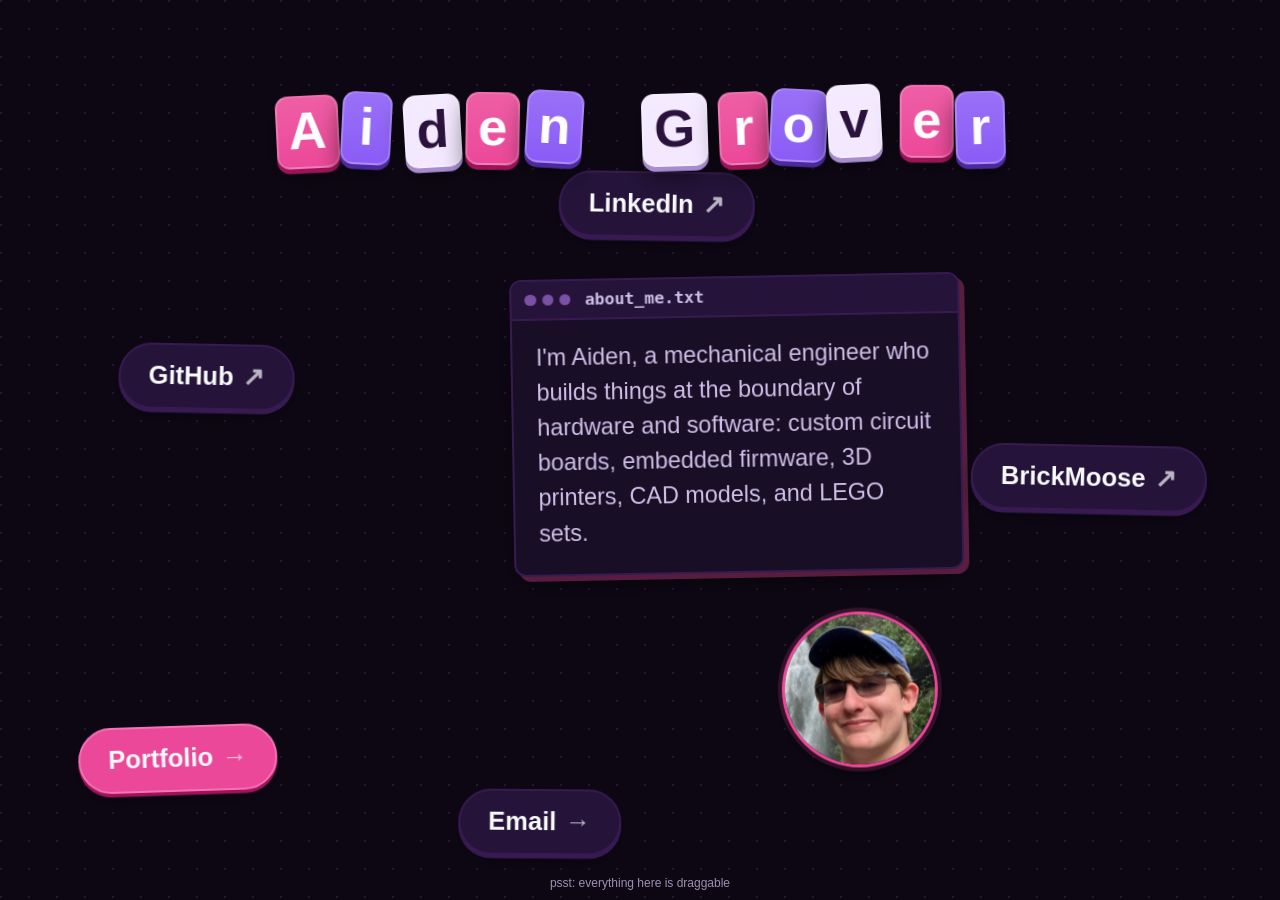
<file: home/index.html>
<!DOCTYPE html>
<html lang="en">

<head>
    <meta charset="UTF-8">
    <meta name="viewport" content="width=device-width, initial-scale=1.0, viewport-fit=cover">
    <title>Aiden Grover</title>
    <meta name="theme-color" content="#0d0714">

    <link rel="icon" type="image/png" href="../assets/favicon.png">
    <link rel="stylesheet" href="../home/home.css">

    <meta name="description"
        content="Aiden Grover: mechanical engineer and founder of BrickMoose. Custom circuit boards, embedded firmware, 3D printers, CAD, and LEGO sets.">
    <meta name="author" content="Aiden Grover">
    <link rel="canonical" href="https://aidengrover.com/home/">

    <meta property="og:type" content="website">
    <meta property="og:url" content="https://aidengrover.com/home/">
    <meta property="og:title" content="Aiden Grover">
    <meta property="og:description"
        content="Mechanical engineer and founder of BrickMoose. Custom circuit boards, embedded firmware, 3D printers, CAD, and LEGO sets.">
    <meta property="og:image" content="https://aidengrover.com/assets/sandcastle.png">

    <script defer src="https://cloud.umami.is/script.js"
        data-website-id="7434b1e9-c6a0-4906-a875-d2a3e647d3a1"></script>
</head>

<body>

    <div id="cursor-glow" class="cursor-glow"></div>

    <!--
        Everything with class "body" becomes a draggable physics object when JavaScript
        runs (see home.js). Without JavaScript the page falls back to a plain centered
        layout, so the links always work.

        data-shape: "circle" | "rect" (default rect)     data-density: heavier = harder to shove
    -->
    <main id="stage" class="stage">
        <h1 class="title">Aiden Grover</h1>

        <div class="body portrait" data-shape="circle" data-density="2.5">
            <!-- Drop a photo at /assets/me.png. Until it exists the "AG" placeholder shows. -->
            <span class="portrait-fallback" aria-hidden="true">AG</span>
            <img src="../assets/me.png" alt="Photo of Aiden Grover" draggable="false">
        </div>

        <div class="body note" data-density="1.5">
            <div class="note-bar" aria-hidden="true"><i></i><i></i><i></i><span>about_me.txt</span></div>
            <p>I'm Aiden, a mechanical engineer who builds things at the boundary of hardware and software: custom
                circuit boards, embedded firmware, 3D printers, CAD models, and LEGO sets.</p>
        </div>

        <!-- Link pills. To add or reorder links just edit this list. -->
        <a class="body pill primary" href="../" draggable="false">Portfolio</a>
        <a class="body pill external" href="https://github.com/AmusedMoose" target="_blank" rel="noopener"
            draggable="false">GitHub</a>
        <a class="body pill external" href="https://www.linkedin.com/in/aidengrover" target="_blank" rel="noopener"
            draggable="false">LinkedIn</a>
        <a class="body pill external" href="https://www.brickmoose.com" target="_blank" rel="noopener"
            draggable="false">BrickMoose</a>
        <a class="body pill" href="mailto:contact@aidengrover.com" draggable="false">Email</a>
    </main>

    <div class="hint" id="hint" aria-hidden="true">psst: everything here is draggable</div>

    <script src="../home/physics.js"></script>
    <script src="../home/home.js"></script>
</body>

</html>
</file>
<file: home/home.css>
/* /home: floating, draggable landing page. Self-contained on purpose so the page
   can be moved to the site root later without dragging style.css along. */

:root {
    --bg: #0d0714;
    --card: #180e25;
    --pill: #25133a;
    --pill-hover: #351a54;
    --text: #f8fafc;
    --muted: #cdbfe8;
    --accent: #ec4899;
    --accent-hover: #f472b6;
    --purple: #c084fc;
    --border: #381a52;
}

* {
    box-sizing: border-box;
}

html,
body {
    height: 100%;
    margin: 0;
}

body {
    background-color: var(--bg);
    /* faint dot grid, like a PCB prototyping board */
    background-image: radial-gradient(circle at 1px 1px, rgba(192, 132, 252, 0.14) 1px, transparent 0);
    background-size: 28px 28px;
    color: var(--text);
    font-family: ui-rounded, "SF Pro Rounded", "Arial Rounded MT Bold", -apple-system, BlinkMacSystemFont,
        "Segoe UI", Roboto, Helvetica, Arial, sans-serif;
    line-height: 1.4;
}

/* ---------- no-JS fallback: a plain centered column ---------- */

.stage {
    --u: 22px;
    min-height: 100%;
    display: flex;
    flex-wrap: wrap;
    align-items: center;
    justify-content: center;
    gap: 1.25rem;
    padding: 2rem 1.25rem;
}

.title {
    flex-basis: 100%;
    text-align: center;
    font-size: 2.5rem;
    margin: 0;
}

.hint {
    display: none;
}

/* ---------- physics mode ---------- */

.physics,
.physics body {
    overflow: hidden;
    overscroll-behavior: none;
}

.physics body {
    position: fixed;
    inset: 0;
    width: 100%;
}

.physics .stage {
    position: fixed;
    inset: 0;
    display: block;
    padding: 0;
    min-height: 0;
    overflow: hidden;
}

/* The name is drawn by the letter tiles; keep the real heading for screen readers. */
.physics .title {
    position: absolute;
    width: 1px;
    height: 1px;
    overflow: hidden;
    clip-path: inset(50%);
    white-space: nowrap;
}

.physics .body {
    position: absolute;
    left: 0;
    top: 0;
    touch-action: none;
    will-change: transform;
}

.body {
    user-select: none;
    -webkit-user-select: none;
    -webkit-touch-callout: none;
    -webkit-tap-highlight-color: transparent;
    cursor: grab;
}

.physics .body:active {
    cursor: grabbing;
}

.body:focus-visible {
    outline: 3px solid var(--accent-hover);
    outline-offset: 3px;
}

.physics .hint {
    display: block;
    position: fixed;
    left: 0;
    right: 0;
    bottom: calc(8px + env(safe-area-inset-bottom, 0px));
    text-align: center;
    font-size: 12px;
    color: var(--muted);
    opacity: 0.75;
    pointer-events: none;
    transition: opacity 0.6s ease;
    z-index: 5;
}

.physics .hint.hide {
    opacity: 0;
}

/* ---------- letter tiles (keycaps spelling the name) ---------- */

.tile {
    --tile: #ec4899;
    --tile-dark: #9d1458;
    --tile-ink: #fff;
    font-size: calc(var(--u) * 1.75);
    font-weight: 800;
    line-height: 1;
    min-width: 0.95em;
    padding: 0.14em 0.2em 0.18em;
    text-align: center;
    color: var(--tile-ink);
    background: linear-gradient(180deg, color-mix(in srgb, var(--tile) 88%, #fff) 0%, var(--tile) 100%);
    border: 2px solid rgba(255, 255, 255, 0.2);
    border-radius: 0.24em;
    box-shadow: 0 0.09em 0 var(--tile-dark), 0 0.18em 0.45em rgba(0, 0, 0, 0.55);
}

.tile[data-c="1"] {
    --tile: #8b5cf6;
    --tile-dark: #4c2a9e;
}

.tile[data-c="2"] {
    --tile: #f3e8ff;
    --tile-dark: #a98bd0;
    --tile-ink: #2a123d;
}

/* ---------- portrait ---------- */

.portrait {
    position: relative;
    width: calc(var(--u) * 5.2);
    height: calc(var(--u) * 5.2);
    border-radius: 50%;
    overflow: hidden;
    border: 3px solid var(--accent);
    background: linear-gradient(135deg, #351a54, #180e25);
    box-shadow: 0 0 0 4px rgba(236, 72, 153, 0.18), 0 0.4em 1.2em rgba(0, 0, 0, 0.55);
}

.portrait img,
.portrait-fallback {
    position: absolute;
    inset: 0;
    width: 100%;
    height: 100%;
}

.portrait img {
    object-fit: cover;
    display: block;
    color: transparent; /* hide the alt text if the photo is missing, so only the "AG" placeholder shows */
    font-size: 0;
}

.portrait-fallback {
    display: flex;
    align-items: center;
    justify-content: center;
    font-size: calc(var(--u) * 1.9);
    font-weight: 800;
    color: var(--purple);
    letter-spacing: -0.03em;
}

/* ---------- blurb card ---------- */

.note {
    width: min(calc(var(--u) * 15), calc(100vw - 36px));
    background: var(--card);
    border: 2px solid var(--border);
    border-radius: 12px;
    box-shadow: 5px 5px 0 rgba(236, 72, 153, 0.35), 0 10px 30px rgba(0, 0, 0, 0.5);
    overflow: hidden;
}

.note-bar {
    display: flex;
    align-items: center;
    gap: 0.35em;
    padding: 0.55em 0.8em;
    font: 600 calc(var(--u) * 0.55) ui-monospace, SFMono-Regular, Menlo, Consolas, monospace;
    color: var(--muted);
    background: var(--pill);
    border-bottom: 2px solid var(--border);
}

.note-bar i {
    width: 0.7em;
    height: 0.7em;
    border-radius: 50%;
    background: var(--purple);
    opacity: 0.55;
}

.note-bar span {
    margin-left: 0.5em;
}

.note p {
    margin: 0;
    padding: 0.85em 1em 1em;
    font-size: calc(var(--u) * 0.78);
    line-height: 1.5;
    color: var(--muted);
}

/* ---------- link pills ---------- */

.pill {
    display: inline-flex;
    align-items: center;
    gap: 0.35em;
    white-space: nowrap;
    font-size: calc(var(--u) * 0.85);
    font-weight: 700;
    color: var(--text);
    text-decoration: none;
    padding: 0.5em 1.1em 0.55em;
    background: var(--pill);
    border: 2px solid var(--border);
    border-radius: 999px;
    box-shadow: 0 0.14em 0 var(--border), 0 0.3em 0.7em rgba(0, 0, 0, 0.45);
    transition: background-color 0.15s ease, border-color 0.15s ease;
}

.pill::after {
    content: "\2192";
    opacity: 0.7;
}

.pill.external::after {
    content: "\2197";
}

.pill:hover {
    background: var(--pill-hover);
    border-color: var(--accent);
}

.pill.primary {
    background: var(--accent);
    border-color: var(--accent-hover);
    box-shadow: 0 0.14em 0 #9d1458, 0 0.3em 0.7em rgba(0, 0, 0, 0.45);
}

.pill.primary:hover {
    background: var(--accent-hover);
}

@media (prefers-reduced-motion: reduce) {
    .pill {
        transition: none;
    }
}

.cursor-glow {
    position: fixed;
    top: 0;
    left: 0;
    width: 600px;
    height: 600px;
    border-radius: 50%;
    background: radial-gradient(
        circle,
        rgba(161, 10, 113, 0.15) 0%,
        transparent 70%
    );
    pointer-events: none;
    transform: translate(-50%, -50%);
    transition: opacity 0.3s ease;
    z-index: 0;
    opacity: 0;
}
</file>
